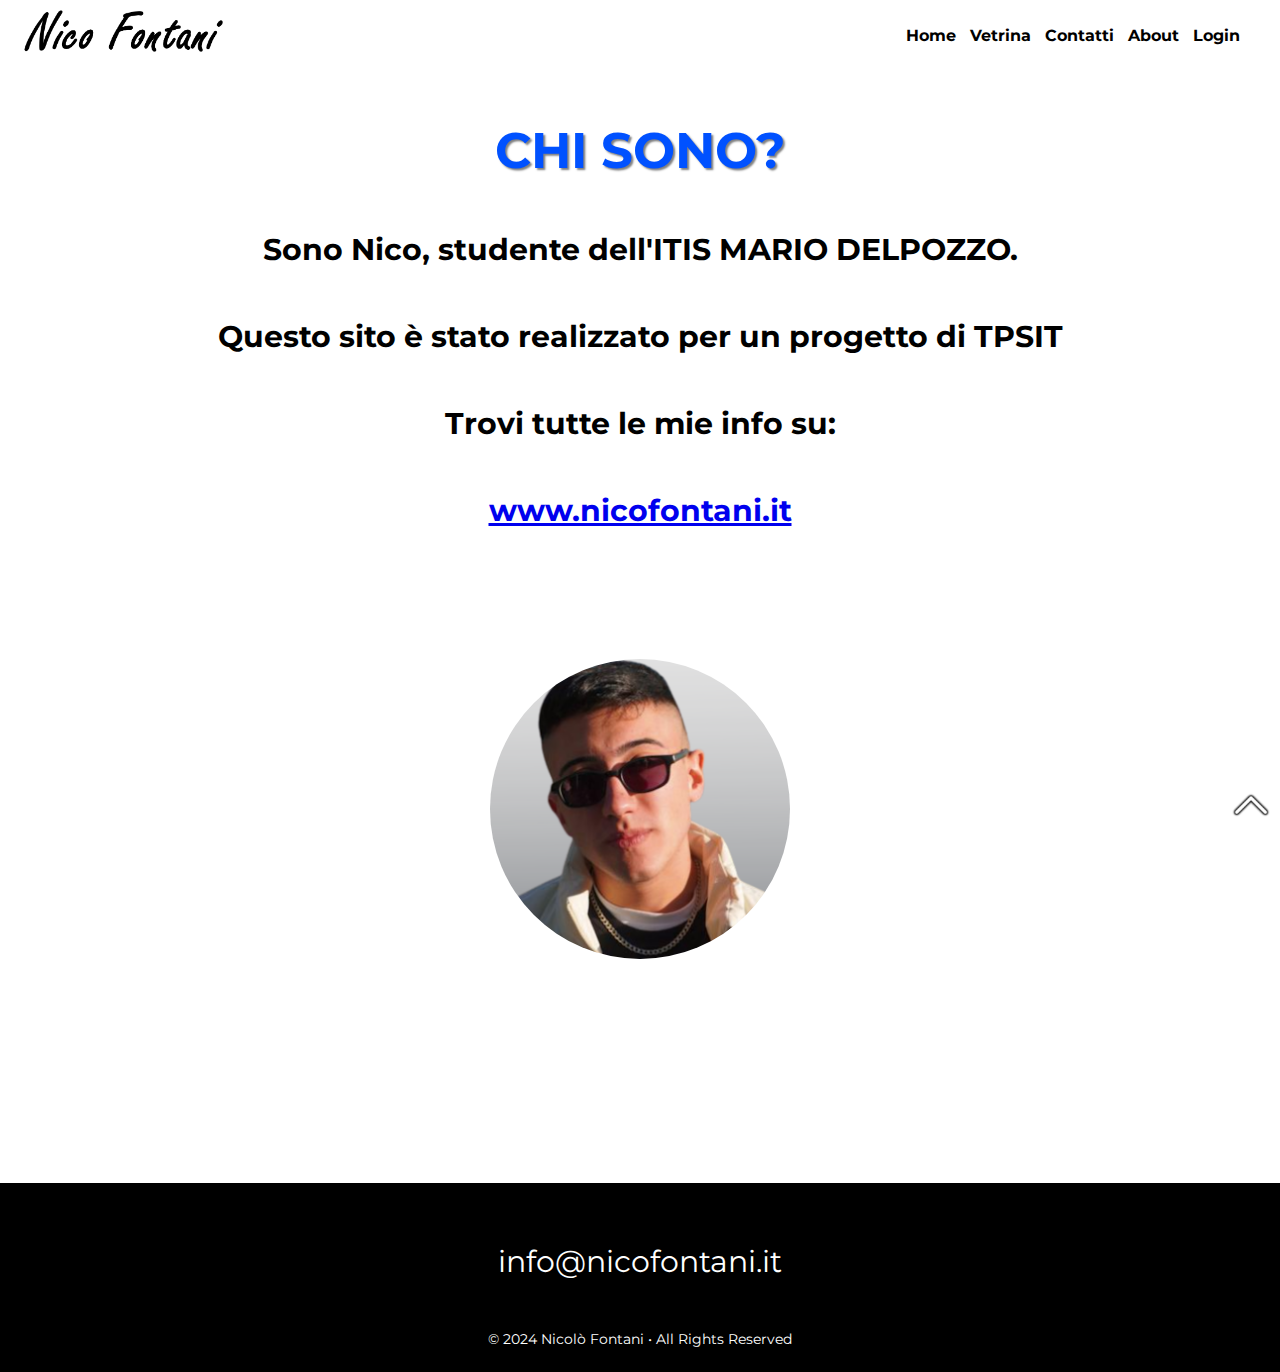
<file: About.html>
<!DOCTYPE html>
<html lang="it">
<head>
  <link rel="apple-touch-icon" sizes="57x57" href="images/favicon//apple-icon-57x57.png">
<link rel="apple-touch-icon" sizes="60x60" href="images/favicon/apple-icon-60x60.png">
<link rel="apple-touch-icon" sizes="72x72" href="images/favicon/apple-icon-72x72.png">
<link rel="apple-touch-icon" sizes="76x76" href="images/favicon/apple-icon-76x76.png">
<link rel="apple-touch-icon" sizes="114x114" href="images/favicon/apple-icon-114x114.png">
<link rel="apple-touch-icon" sizes="120x120" href="images/favicon/apple-icon-120x120.png">
<link rel="apple-touch-icon" sizes="144x144" href="images/favicon/apple-icon-144x144.png">
<link rel="apple-touch-icon" sizes="152x152" href="images/favicon/apple-icon-152x152.png">
<link rel="apple-touch-icon" sizes="180x180" href="images/favicon/apple-icon-180x180.png">
<link rel="icon" type="image/png" sizes="192x192"  href="images/favicon/android-icon-192x192.png">
<link rel="icon" type="image/png" sizes="32x32" href="images/favicon/favicon-32x32.png">
<link rel="icon" type="image/png" sizes="96x96" href="images/favicon/favicon-96x96.png">
<link rel="icon" type="image/png" sizes="16x16" href="images/favicon/favicon-16x16.png">
<link rel="manifest" href="images/favicon/manifest.json">
<meta name="msapplication-TileColor" content="#ffffff">
<meta name="msapplication-TileImage" content="images/favicon/ms-icon-144x144.png">
  <meta charset="UTF-8">
  <meta name="viewport" content="width=device-width, initial-scale=1.0, maximum-scale=1.0, user-scalable=no">
  <meta name="keywords" content="ASSEMBLAGGIO PC, hardware, componenti, computer, montaggio">
  <title>Chi Sono?</title>
  <link rel="stylesheet" href="css/styles.css">
  <link rel="stylesheet" href="https://fonts.googleapis.com/css2?family=Montserrat:wght@400;700&display=swap">
</head>
<body>
  <header>
    <div class="logo">
      <a href="Home.html">
        <img src="images/logosito1.png" alt="Logo">
      </a></div>
    <nav class="menu">
      <ul>
        <li><a href="Home.html">Home</a></li>
        <li><a href="Vetrina.html">Vetrina</a></li>
        <li><a href="Contatti.html">Contatti</a></li>
        <li><a href="About.html">About</a></li>
        <li><a href="Login.html">Login</a></li>
      </ul>
    </nav>
  </header>
<div class="tornasu">
    <a href="#top">
        <img src="images/freccia.png" alt="Torna all'inizio" width="40" height="40">
    </a>
</div>

  <main>
    <div class="container">
      <h1 class="title">CHI SONO?</h1>
      <p class="chisono">Sono Nico, studente dell'ITIS MARIO DELPOZZO.</p>
      <p class="chisono">Questo sito è stato realizzato per un progetto di TPSIT</p>
      <p class="chisono">Trovi tutte le mie info su:</p>
      <a href="https://www.nicofontani.it">
      <p class="chisono">www.nicofontani.it</p></a>
      <div class="image-container">
        <img src="images/nico.png" alt="Nico" class="profile-image">
      </div>
    </div>
  </main>

  <footer>
    <div class="footer-content">
      <p class="footer-email">info@nicofontani.it</p>
      <p class="footer-copyright">© 2024 Nicolò Fontani •​ All Rights Reserved</p>
    </div>
  </footer>
</body>
</html>
</file>
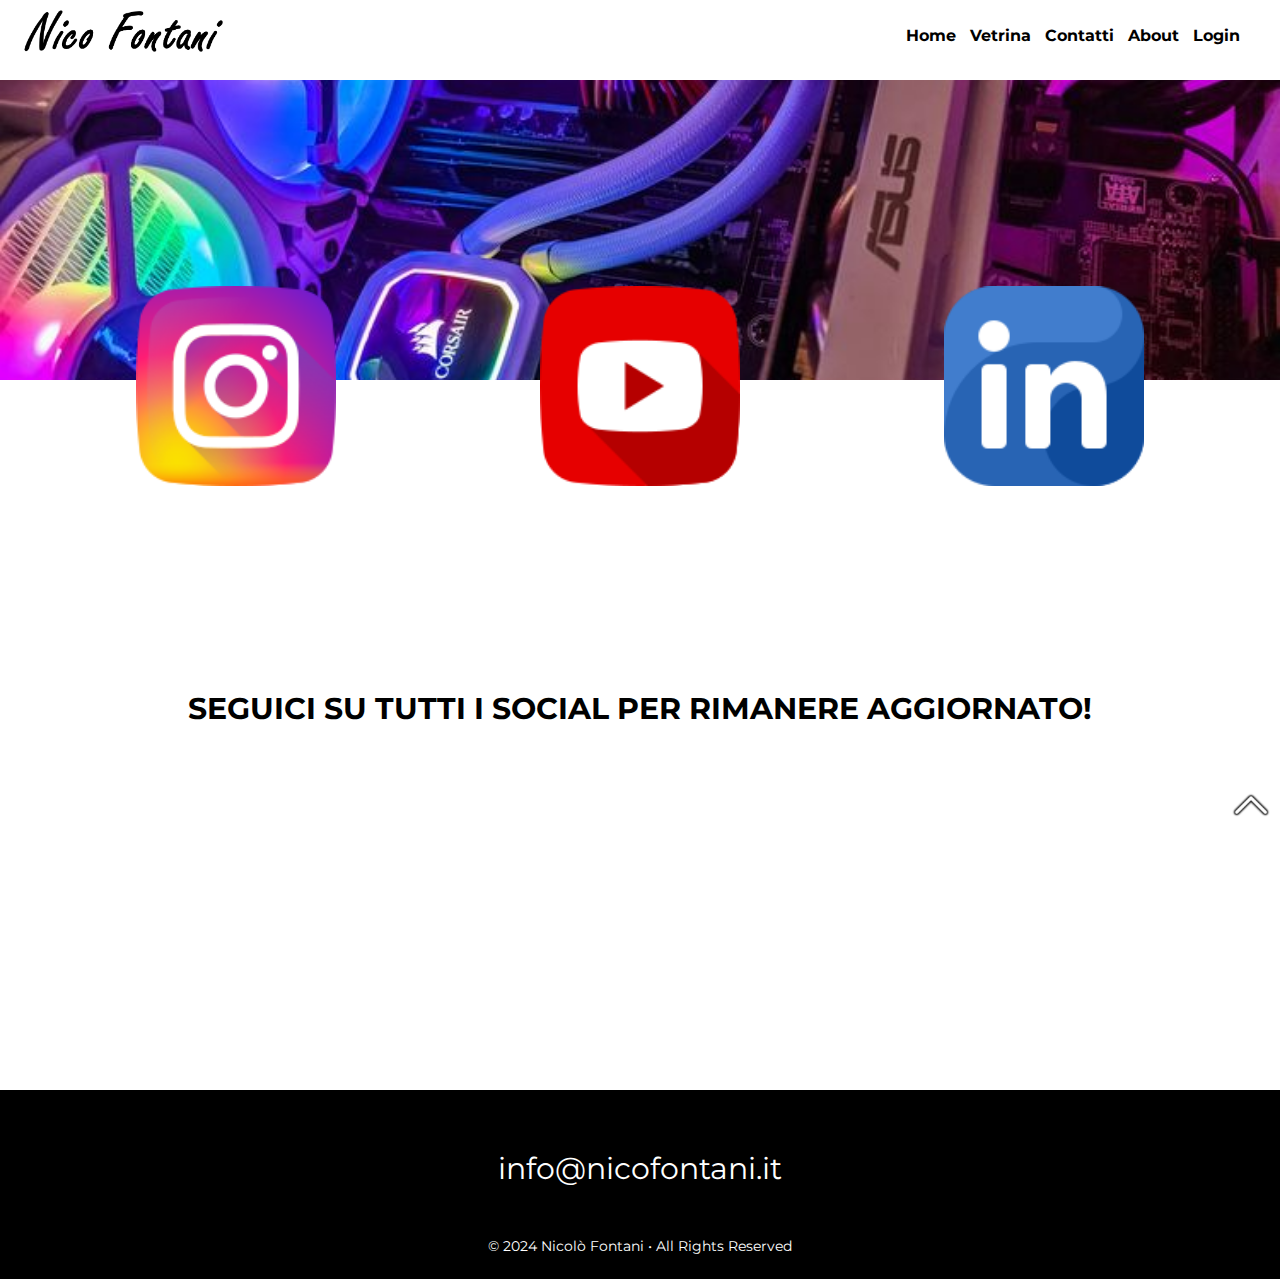
<file: Contatti.html>
<!DOCTYPE html>
<html lang="it">
<head>
  <link rel="apple-touch-icon" sizes="57x57" href="images/favicon//apple-icon-57x57.png">
<link rel="apple-touch-icon" sizes="60x60" href="images/favicon/apple-icon-60x60.png">
<link rel="apple-touch-icon" sizes="72x72" href="images/favicon/apple-icon-72x72.png">
<link rel="apple-touch-icon" sizes="76x76" href="images/favicon/apple-icon-76x76.png">
<link rel="apple-touch-icon" sizes="114x114" href="images/favicon/apple-icon-114x114.png">
<link rel="apple-touch-icon" sizes="120x120" href="images/favicon/apple-icon-120x120.png">
<link rel="apple-touch-icon" sizes="144x144" href="images/favicon/apple-icon-144x144.png">
<link rel="apple-touch-icon" sizes="152x152" href="images/favicon/apple-icon-152x152.png">
<link rel="apple-touch-icon" sizes="180x180" href="images/favicon/apple-icon-180x180.png">
<link rel="icon" type="image/png" sizes="192x192"  href="images/favicon/android-icon-192x192.png">
<link rel="icon" type="image/png" sizes="32x32" href="images/favicon/favicon-32x32.png">
<link rel="icon" type="image/png" sizes="96x96" href="images/favicon/favicon-96x96.png">
<link rel="icon" type="image/png" sizes="16x16" href="images/favicon/favicon-16x16.png">
<link rel="manifest" href="images/favicon/manifest.json">
<meta name="msapplication-TileColor" content="#ffffff">
<meta name="msapplication-TileImage" content="images/favicon/ms-icon-144x144.png">
  <meta charset="UTF-8">
  <meta name="viewport" content="width=device-width, initial-scale=1.0">
  <meta name="keywords" content="ASSEMBLAGGIO PC, hardware, componenti, computer, montaggio">
  <title>Contatti</title>
  <link rel="stylesheet" href="css/styles.css">
  <link rel="stylesheet" href="https://fonts.googleapis.com/css2?family=Montserrat:wght@400;700&display=swap">
</head>
<body>
  <header>
    <div class="logo">
      <a href="Home.html">
        <img src="images/logosito1.png" alt="Logo">
      </a></div>
    <nav class="menu">
      <ul>
        <li><a href="Home.html">Home</a></li>
        <li><a href="Vetrina.html">Vetrina</a></li>
        <li><a href="Contatti.html">Contatti</a></li>
        <li><a href="About.html">About</a></li>
        <li><a href="Login.html">Login</a></li>
      </ul>
    </nav>
  </header>

  <style>
    .background-image {
      background-image: url('images/sfondo.jpg');
      background-size: cover;
      background-position: center;
      width: 100%;
      height: 300px;
      position: absolute;
      top: 80px;
      left: 0;
      z-index: -1;
    }
  </style>
  <div class="tornasu">
    <a href="#top">
        <img src="images/freccia.png" alt="Torna all'inizio" width="40" height="40">
    </a>
</div>

  <main>
    <div class="background-image"></div>
          <div class="container">
            <br><br>
            <br><br>
            <br><br>
            <br><br>
            <br><br>
            <br><br>
            <br><br>
            <div class="social-icons">
              <a href="https://www.instagram.com/nico.fontani/" target="_blank"><img src="images/instagram.png" alt="Instagram" width="200"></a>
              <a href="https://www.youtube.com/channel/UCwUu7K7na-IJ8FUM9WyFQkg" target="_blank"><img src="images/youtube.png" alt="YouTube" width="200"></a>
              <a href="https://it.linkedin.com/in/nicolo-fontani" target="_blank"><img src="images/linkedin.png" alt="Linkedin" width="200"></a>
            </div>
          </div>
          <p class="infosocial">SEGUICI SU TUTTI I SOCIAL PER RIMANERE AGGIORNATO!</p>
        </main>
      </body>
      </html>
      
    </div>
  </main>
  <footer>
    <div class="footer-content">
      <p class="footer-email">info@nicofontani.it</p>
      <p class="footer-copyright">© 2024 Nicolò Fontani •​ All Rights Reserved</p>
    </div>
  </footer>
</body>
</html>
</file>
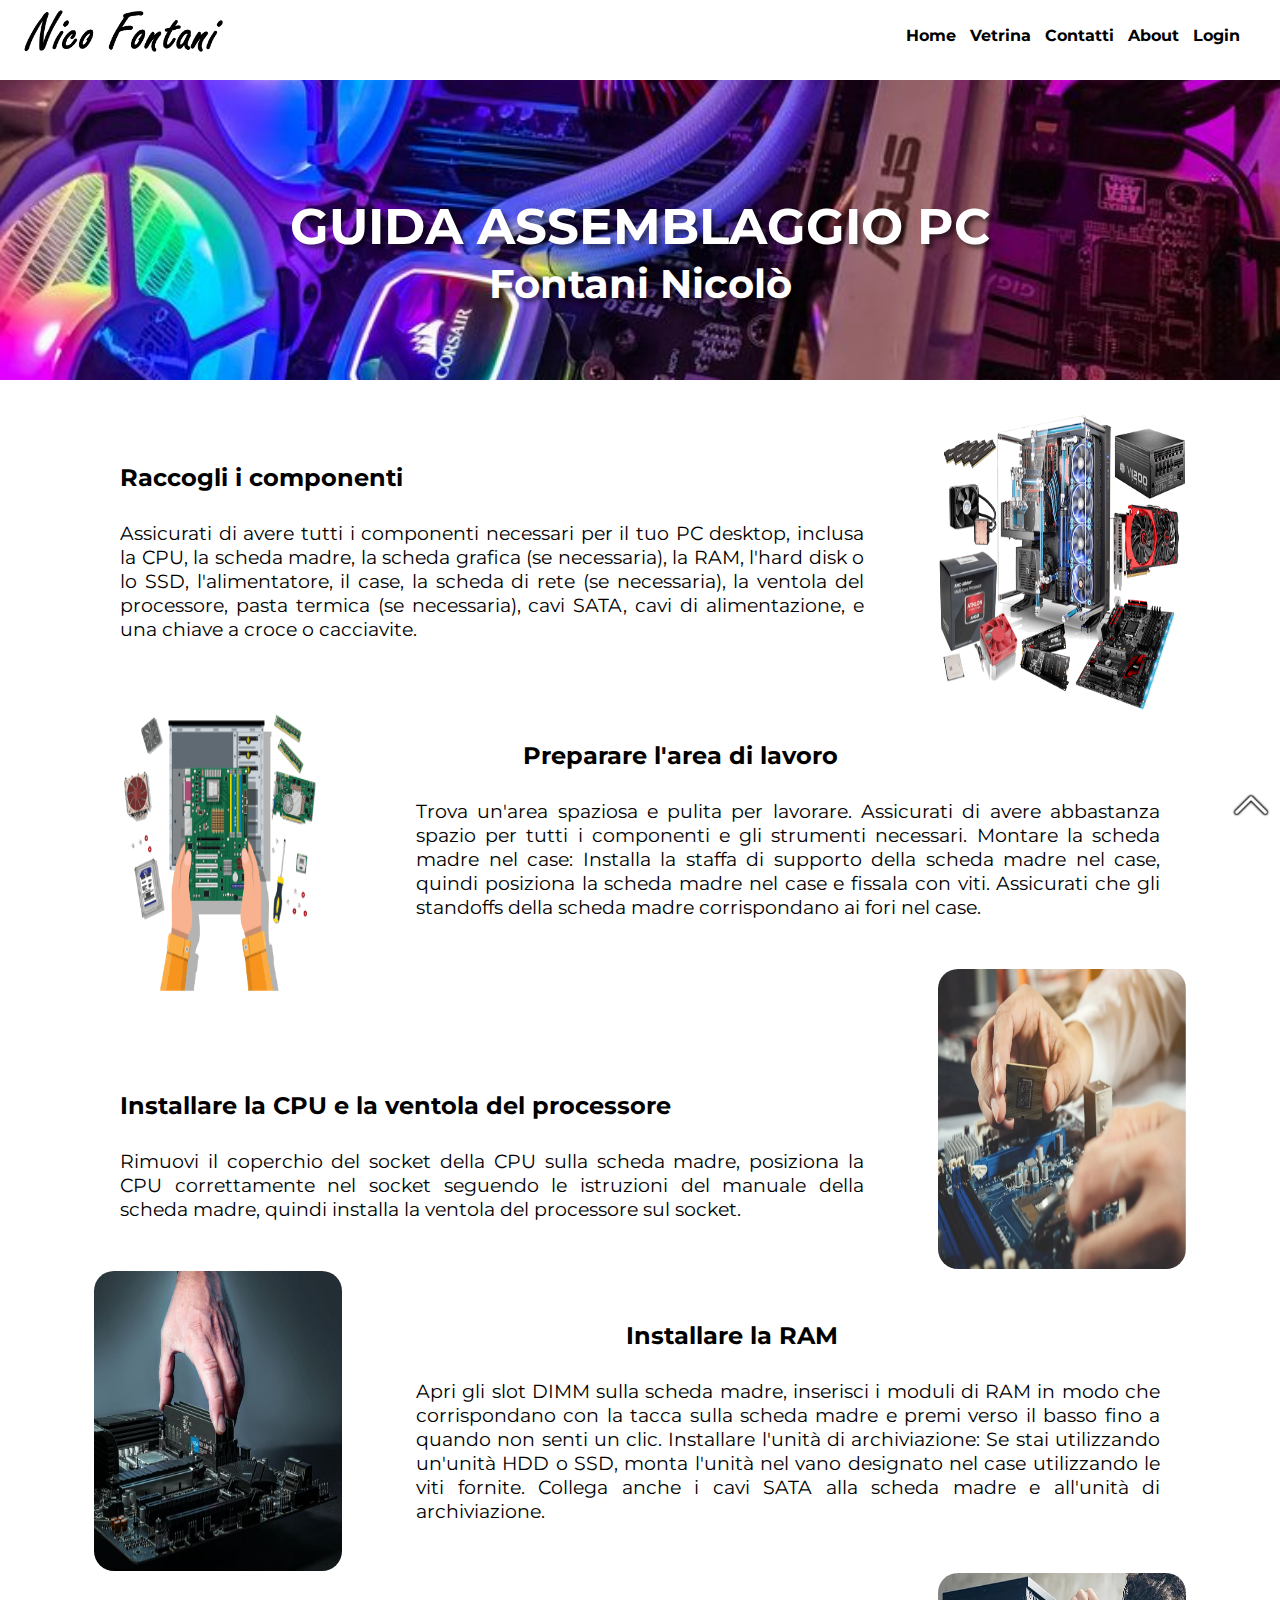
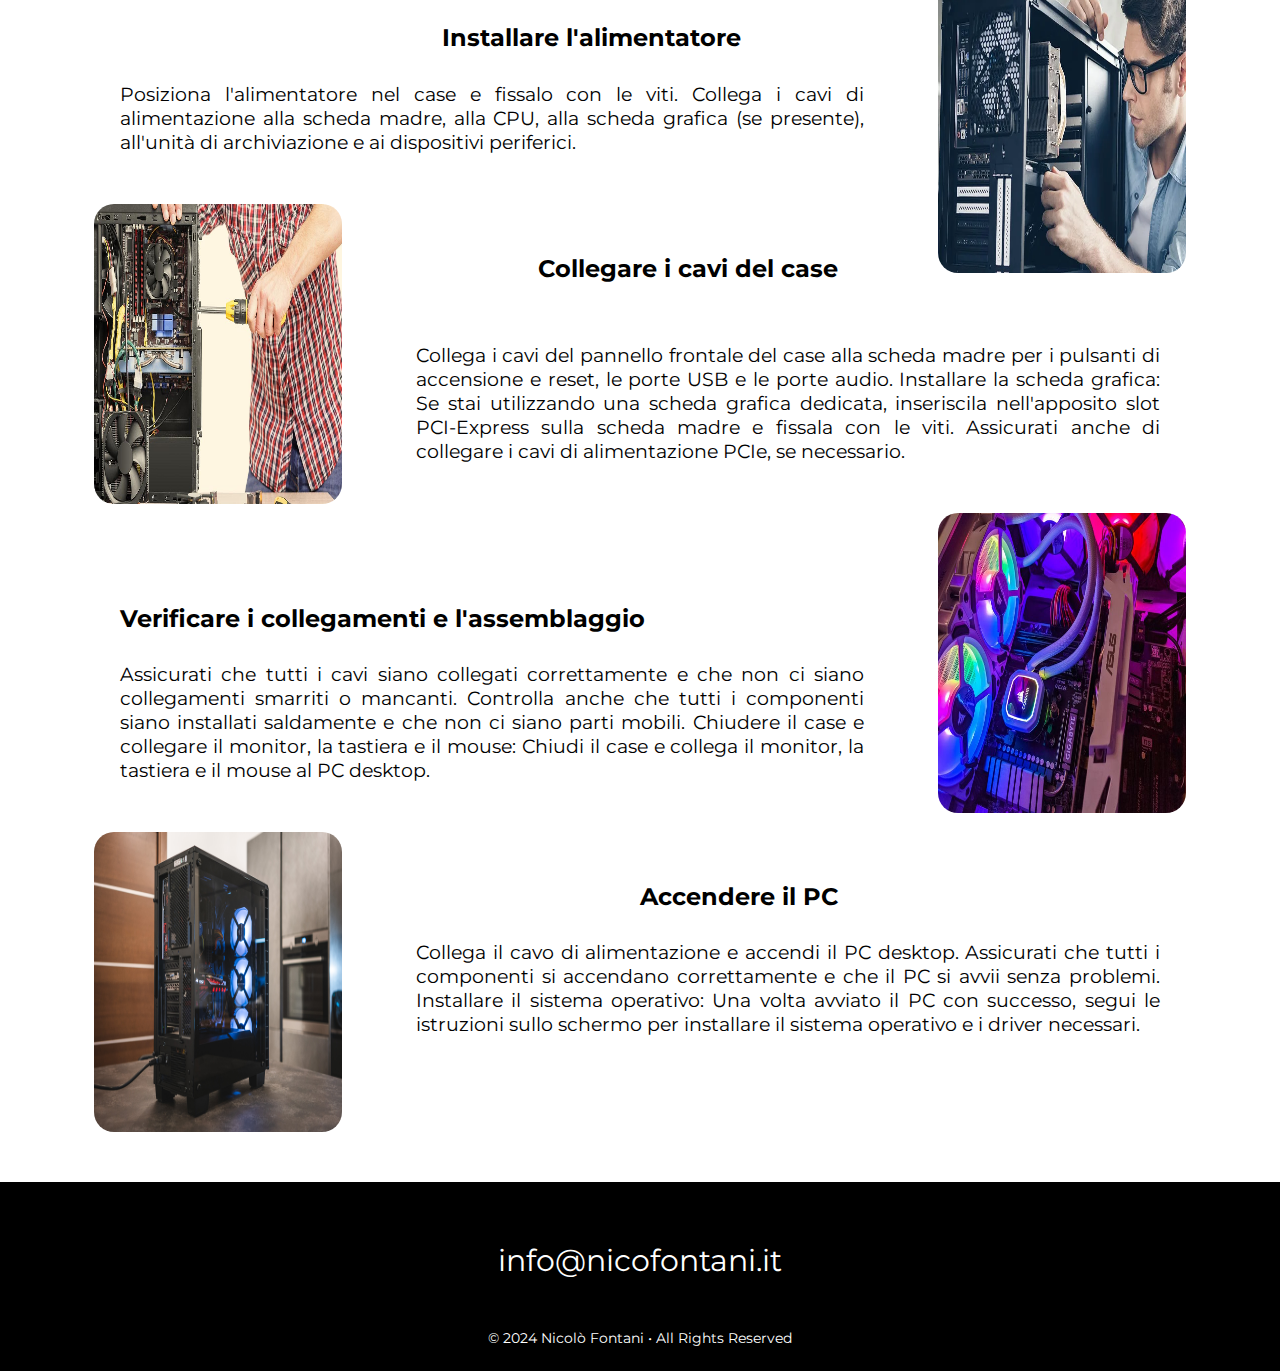
<file: Home.html>
<!DOCTYPE html>
<html lang="it">
<head>
<link rel="apple-touch-icon" sizes="57x57" href="images/favicon//apple-icon-57x57.png">
<link rel="apple-touch-icon" sizes="60x60" href="images/favicon/apple-icon-60x60.png">
<link rel="apple-touch-icon" sizes="72x72" href="images/favicon/apple-icon-72x72.png">
<link rel="apple-touch-icon" sizes="76x76" href="images/favicon/apple-icon-76x76.png">
<link rel="apple-touch-icon" sizes="114x114" href="images/favicon/apple-icon-114x114.png">
<link rel="apple-touch-icon" sizes="120x120" href="images/favicon/apple-icon-120x120.png">
<link rel="apple-touch-icon" sizes="144x144" href="images/favicon/apple-icon-144x144.png">
<link rel="apple-touch-icon" sizes="152x152" href="images/favicon/apple-icon-152x152.png">
<link rel="apple-touch-icon" sizes="180x180" href="images/favicon/apple-icon-180x180.png">
<link rel="icon" type="image/png" sizes="192x192"  href="images/favicon/android-icon-192x192.png">
<link rel="icon" type="image/png" sizes="32x32" href="images/favicon/favicon-32x32.png">
<link rel="icon" type="image/png" sizes="96x96" href="images/favicon/favicon-96x96.png">
<link rel="icon" type="image/png" sizes="16x16" href="images/favicon/favicon-16x16.png">
<link rel="manifest" href="images/favicon/manifest.json">
<meta name="msapplication-TileColor" content="#ffffff">
<meta name="msapplication-TileImage" content="images/favicon/ms-icon-144x144.png">
  <meta charset="UTF-8">
  <meta name="viewport" content="width=device-width, initial-scale=1.0, maximum-scale=1.0, user-scalable=no">
  <meta name="keywords" content="ASSEMBLAGGIO PC, hardware, componenti, computer, montaggio">
  <title>Guida per Assemblaggio PC</title>
  <link rel="stylesheet" href="css/styles.css">
  <link rel="stylesheet" href="https://fonts.googleapis.com/css2?family=Montserrat:wght@400;700&display=swap">
  <script type="text/javascript">
var _iub = _iub || [];
_iub.csConfiguration = {"askConsentAtCookiePolicyUpdate":true,"floatingPreferencesButtonDisplay":"bottom-right","perPurposeConsent":true,"siteId":3610452,"whitelabel":false,"cookiePolicyId":73318530,"lang":"it", "banner":{ "acceptButtonDisplay":true,"closeButtonRejects":true,"customizeButtonDisplay":true,"explicitWithdrawal":true,"listPurposes":true,"position":"float-top-center","showTitle":false }};
</script>
<script type="text/javascript" src="https://cs.iubenda.com/autoblocking/3610452.js"></script>
<script type="text/javascript" src="//cdn.iubenda.com/cs/iubenda_cs.js" charset="UTF-8" async></script>

</head>
<body>
  <header>
    <div class="logo">
      <a href="Home.html">
      <img src="images/logosito1.png" alt="Logo">
    </a></div>
    <nav class="menu">
      <ul>
        <li><a href="Home.html">Home</a></li>
        <li><a href="Vetrina.html">Vetrina</a></li>
        <li><a href="Contatti.html">Contatti</a></li>
        <li><a href="About.html">About</a></li>
        <li><a href="Login.html">Login</a></li>
      </ul>
    </nav>
  </header>
  <style>
    .background-image {
      background-image: url('images/sfondo.jpg');
      background-size: cover;
      background-position: center;
      width: 100%;
      height: 300px;
      position: absolute;
      margin-bottom: 300px;
      top: 80px;
      left: 0;
      z-index: -1;
    }
  </style>
<div class="tornasu">
    <a href="#top">
        <img src="images/freccia.png" alt="Torna all'inizio" width="40" height="40">
    </a>
</div>

  <main>
    <div class="background-image"></div>
    <div class="container">
      <br><br>
      <br><br>
      <h3>GUIDA ASSEMBLAGGIO PC</h3>
      <h5>Fontani Nicolò</h5>
      <br><br>
 
        <img class="step-image1" src="images/Componenti.png" alt="COMPONENTI" width="900" height="300">

        <h2 class="step-title1">Raccogli i componenti</h2>

        <p class="step-description1">Assicurati di avere tutti i componenti necessari per il tuo PC desktop, inclusa la CPU, la scheda madre, la scheda grafica (se necessaria), la RAM, l'hard disk o lo SSD, l'alimentatore, il case, la scheda di rete (se necessaria), la ventola del processore, pasta termica (se necessaria), cavi SATA, cavi di alimentazione, e una chiave a croce o cacciavite.</p>


        <img class="step-image2" src="images/Lavoro.png" alt="LAVORO" width="300" height="300">

        <h2 class="step-title2">Preparare l'area di lavoro </h2>

        <p class="step-description2">Trova un'area spaziosa e pulita per lavorare. Assicurati di avere abbastanza spazio per tutti i componenti e gli strumenti necessari. Montare la scheda madre nel case: Installa la staffa di supporto della scheda madre nel case, quindi posiziona la scheda madre nel case e fissala con viti. Assicurati che gli standoffs della scheda madre corrispondano ai fori nel case.</p>


        <img class="step-image1" src="images/CPU.png" alt="CPU" width="300" height="300">

        <h2 class="step-title1">Installare la CPU e la ventola del processore</h2>

        <p class="step-description1">Rimuovi il coperchio del socket della CPU sulla scheda madre, posiziona la CPU correttamente nel socket seguendo le istruzioni del manuale della scheda madre, quindi installa la ventola del processore sul socket.
        </p>

        

        <img class="step-image2" src="images/RAM.png" alt="RAM" width="300" height="300">

        <h2 class="step-title2">Installare la RAM</h2>

        <p class="step-description2">Apri gli slot DIMM sulla scheda madre, inserisci i moduli di RAM in modo che corrispondano con la tacca sulla scheda madre e premi verso il basso fino a quando non senti un clic. Installare l'unità di archiviazione: Se stai utilizzando un'unità HDD o SSD, monta l'unità nel vano designato nel case utilizzando le viti fornite. Collega anche i cavi SATA alla scheda madre e all'unità di archiviazione.</p>

        

        <img class="step-image1" src="images/PSU.png" alt="PSU" width="300" height="300">

        <h2 class="step-title1">Installare l'alimentatore</h2>

        <p class="step-description1">Posiziona l'alimentatore nel case e fissalo con le viti. Collega i cavi di alimentazione alla scheda madre, alla CPU, alla scheda grafica (se presente), all'unità di archiviazione e ai dispositivi periferici.</p>

       

        <img class="step-image2" src="images/assemblare-pc.jpg" alt="CAVI" width="300" height="300">

        <h2 class="step-title2">Collegare i cavi del case
        </h2>


          <p class="step-description2">Collega i cavi del pannello frontale del case alla scheda madre per i pulsanti di accensione e reset, le porte USB e le porte audio.
            Installare la scheda grafica: Se stai utilizzando una scheda grafica dedicata, inseriscila nell'apposito slot PCI-Express sulla scheda madre e fissala con le viti. Assicurati anche di collegare i cavi di alimentazione PCIe, se necessario.
          </p>

        

        <img class="step-image1" src="images/Assemblaggio-PC.jpg" alt="ASSEMBLAGGIO" width="300" height="300">

        <h2 class="step-title1">Verificare i collegamenti e l'assemblaggio</h2>

          <p class="step-description1">Assicurati che tutti i cavi siano collegati correttamente e che non ci siano collegamenti smarriti o mancanti. Controlla anche che tutti i componenti siano installati saldamente e che non ci siano parti mobili.
            Chiudere il case e collegare il monitor, la tastiera e il mouse: Chiudi il case e collega il monitor, la tastiera e il mouse al PC desktop.
          </p>

        

        <img class="step-image2" src="images/DSC07399.jpg" alt="FINE" width="400" height="300">
        
        <h2 class="step-title2">Accendere il PC </h2>

          <p class="step-description2">Collega il cavo di alimentazione e accendi il PC desktop. Assicurati che tutti i componenti si accendano correttamente e che il PC si avvii senza problemi.
            Installare il sistema operativo: Una volta avviato il PC con successo, segui le istruzioni sullo schermo per installare il sistema operativo e i driver necessari.
          </p>

        

  </main>
  <footer>
    <div class="footer-content"> 
      
      <p class="footer-email">info@nicofontani.it</p>
      <p class="footer-copyright">© 2024 Nicolò Fontani •​ All Rights Reserved</p>

    </div>
  </footer>
</body>
</html>
</file>
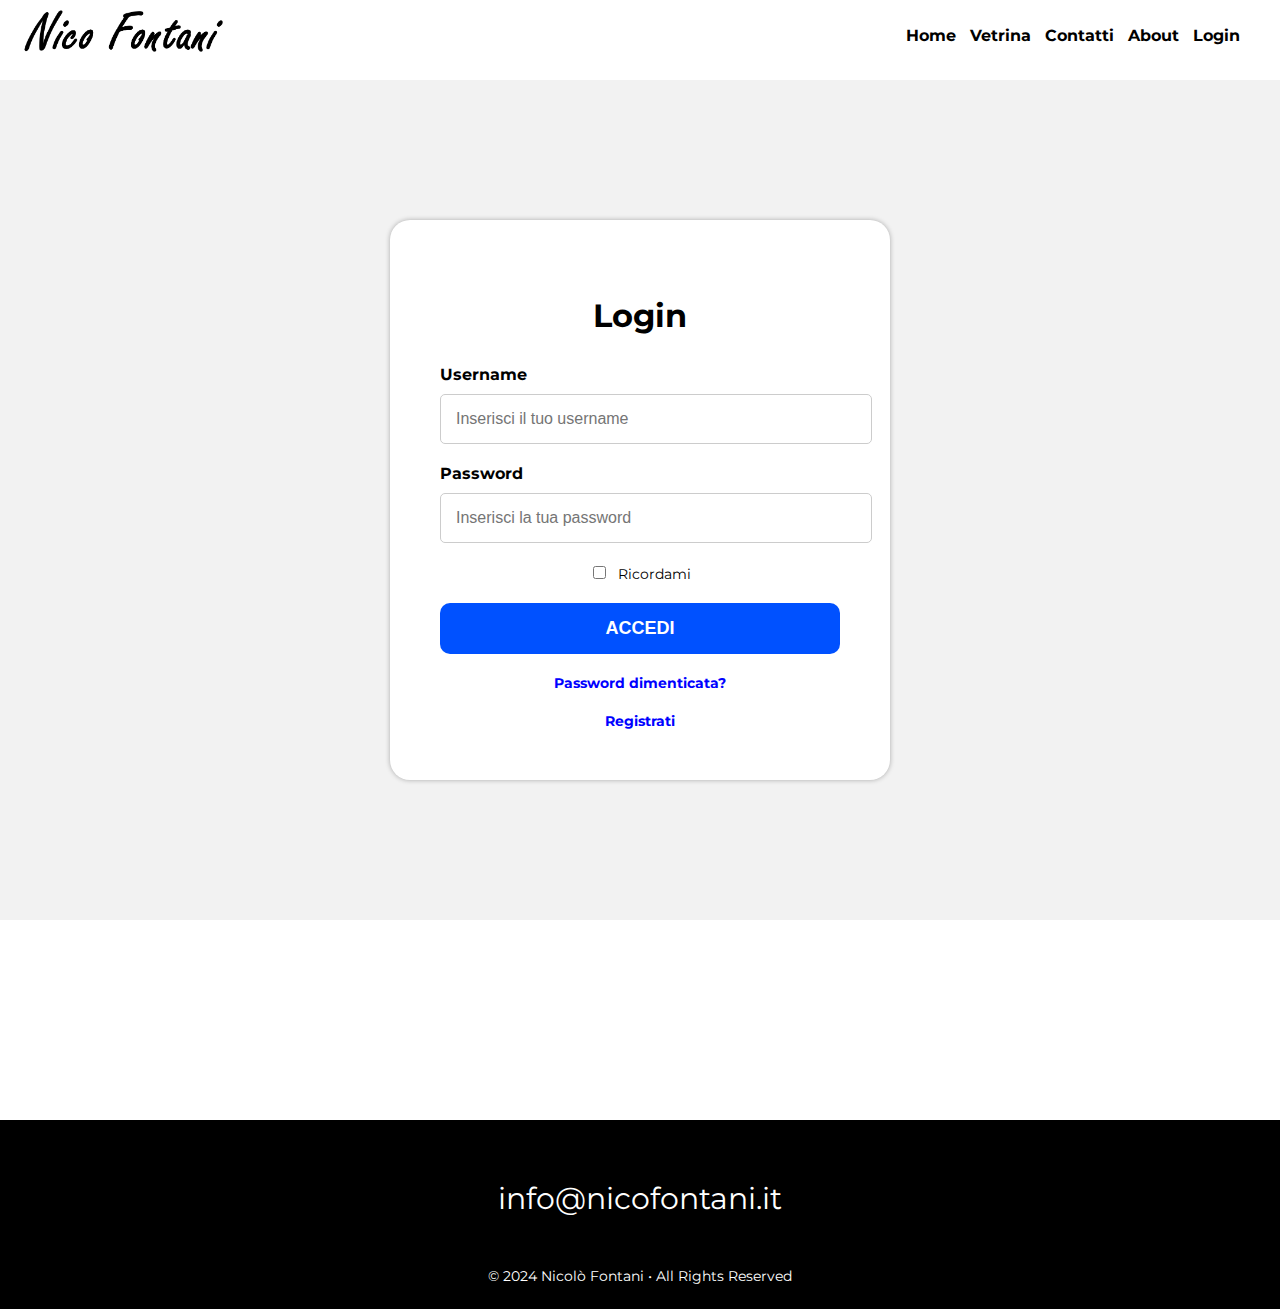
<file: Login.html>
<!DOCTYPE html>
<html lang="it">
<head>
  <link rel="apple-touch-icon" sizes="57x57" href="images/favicon//apple-icon-57x57.png">
<link rel="apple-touch-icon" sizes="60x60" href="images/favicon/apple-icon-60x60.png">
<link rel="apple-touch-icon" sizes="72x72" href="images/favicon/apple-icon-72x72.png">
<link rel="apple-touch-icon" sizes="76x76" href="images/favicon/apple-icon-76x76.png">
<link rel="apple-touch-icon" sizes="114x114" href="images/favicon/apple-icon-114x114.png">
<link rel="apple-touch-icon" sizes="120x120" href="images/favicon/apple-icon-120x120.png">
<link rel="apple-touch-icon" sizes="144x144" href="images/favicon/apple-icon-144x144.png">
<link rel="apple-touch-icon" sizes="152x152" href="images/favicon/apple-icon-152x152.png">
<link rel="apple-touch-icon" sizes="180x180" href="images/favicon/apple-icon-180x180.png">
<link rel="icon" type="image/png" sizes="192x192"  href="images/favicon/android-icon-192x192.png">
<link rel="icon" type="image/png" sizes="32x32" href="images/favicon/favicon-32x32.png">
<link rel="icon" type="image/png" sizes="96x96" href="images/favicon/favicon-96x96.png">
<link rel="icon" type="image/png" sizes="16x16" href="images/favicon/favicon-16x16.png">
<link rel="manifest" href="images/favicon/manifest.json">
<meta name="msapplication-TileColor" content="#ffffff">
<meta name="msapplication-TileImage" content="images/favicon/ms-icon-144x144.png">
  <meta charset="UTF-8">
  <meta name="viewport" content="width=device-width, initial-scale=1.0, maximum-scale=1.0, user-scalable=no">
  <meta name="keywords" content="ASSEMBLAGGIO PC, hardware, componenti, computer, montaggio">
  <title>Login</title>
  <link rel="stylesheet" href="css/styles.css">
  <link rel="stylesheet" href="https://fonts.googleapis.com/css2?family=Montserrat:wght@400;700&display=swap">
</head>
<body>
  <header>
    <div class="logo">
      <a href="Home.html">
        <img src="images/logosito1.png" alt="Logo">
      </a></div>
    <nav class="menu">
      <ul>
        <li><a href="Home.html">Home</a></li>
        <li><a href="Vetrina.html">Vetrina</a></li>
        <li><a href="Contatti.html">Contatti</a></li>
        <li><a href="About.html">About</a></li>
        <li><a href="Login.html">Login</a></li>
      </ul>
    </nav>
  </header>

<div class="tornasu">
    <a href="#top">
        <img src="images/freccia.png" alt="Torna all'inizio" width="40" height="40">
    </a>
</div>

  <div class="login-container">
    <div class="login-box">
      <h2 class="login-title">Login</h2>
      <div class="input-box">
        <label for="username" class="input-label">Username</label>
        <input type="text" id="username" class="input-field" placeholder="Inserisci il tuo username">
      </div>
      <div class="input-box">
        <label for="password" class="input-label">Password</label>
        <input type="password" id="password" class="input-field" placeholder="Inserisci la tua password">
      </div>
      <div class="remember-me">
        <input type="checkbox" id="remember" class="checkbox">
        <label for="remember" class="checkbox-label">Ricordami</label>
      </div>
      <button class="login-button" href="Home.html" id= "login-button">ACCEDI</button>
      <div class="forgot-password">
        <a href="Password Dimenticata.html" class="forgot-password-link">Password dimenticata?</a>
      </div>
      <div class="register-link">
        <a href="Registrati.html" class="register-link-text">Registrati</a>
      </div>
    </div>
  </div>

 <footer>
    <div class="footer-content">
      <p class="footer-email">info@nicofontani.it</p>
      <p class="footer-copyright">© 2024 Nicolò Fontani •​ All Rights Reserved</p>
    </div>
  </footer>

</body>
</html>

<script>
  const username = document.getElementById("username");
  const password = document.getElementById("password");
  const loginButton = document.getElementById("login-button");

  //let dichiara variabili
  // let utentegiusto = "Edwin";
// let password = "1234";
  
  loginButton.addEventListener("click", function() {
      // Verificare se entrambi i campi sono stati compilati
      if (username.value && password.value) {
          // Alert di benvenuto con il valore dell'username
          alert("Benvenut* " + username.value);
          // Reindirizza alla pagina Home.html
          window.location.href = "Home.html";
      } else {
          // Alert se uno dei campi non è stato compilato
          alert("Per favore, inserisci username e password.");
      }
  });
</script>
</file>
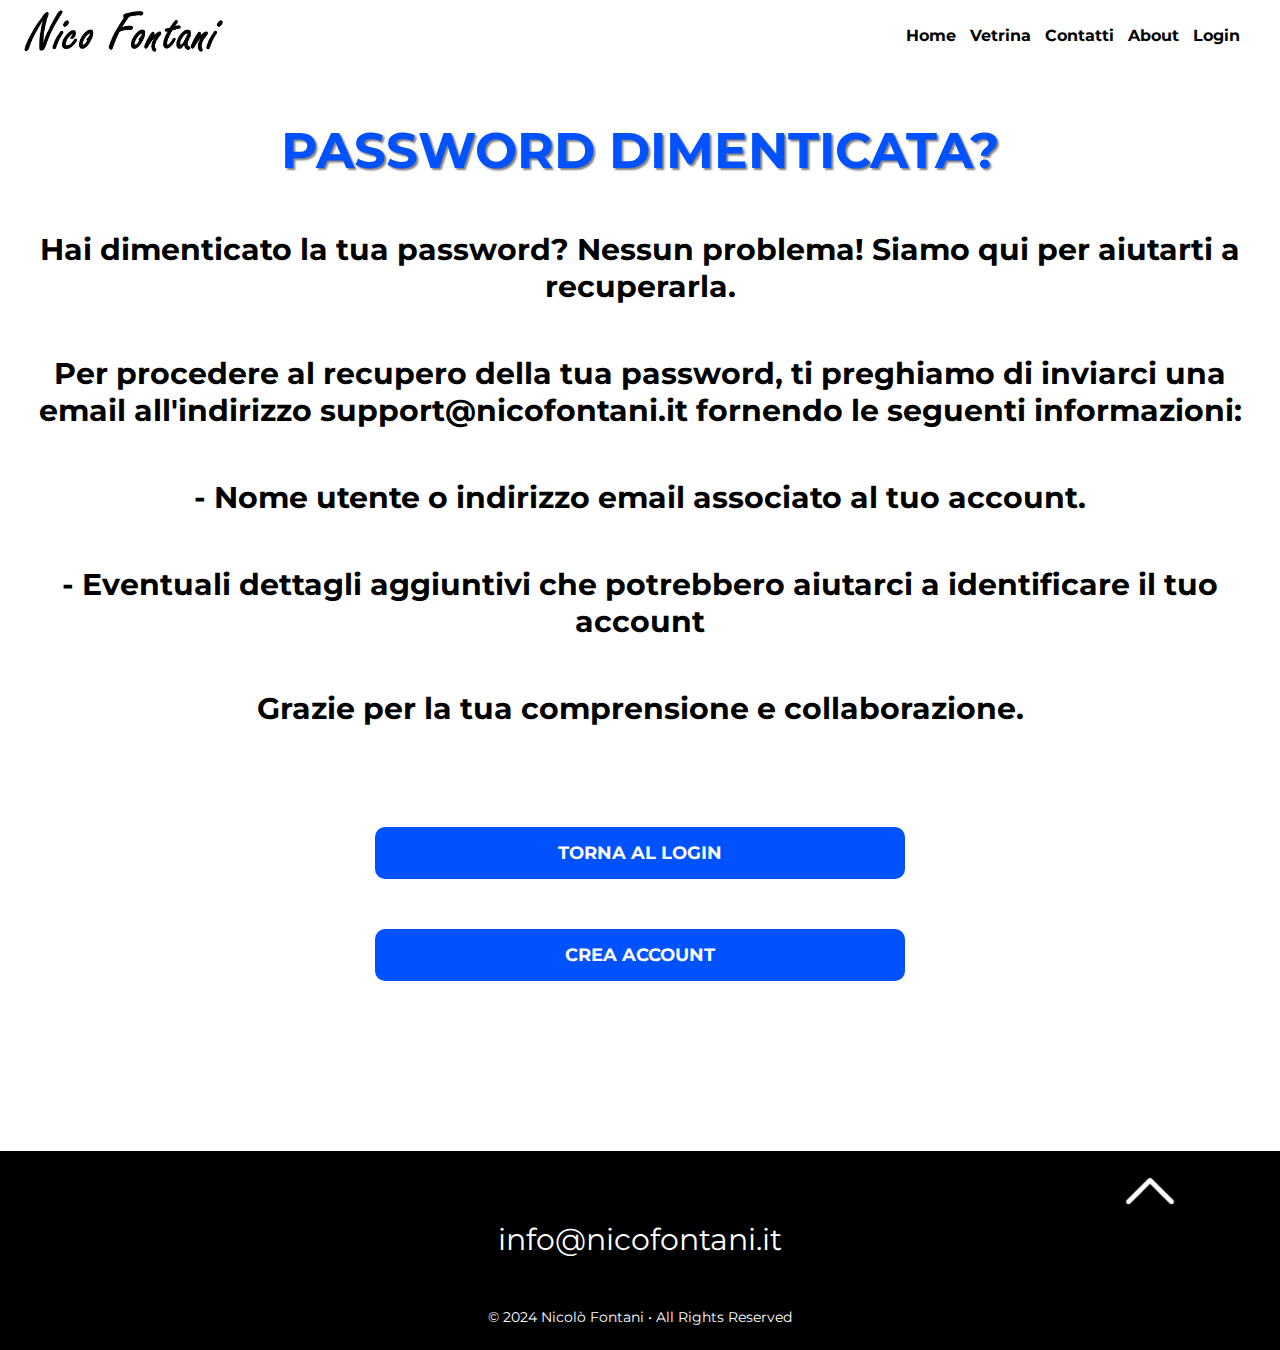
<file: Password Dimenticata.html>
<!DOCTYPE html>
<html lang="it">
<head>
  <link rel="apple-touch-icon" sizes="57x57" href="images/favicon//apple-icon-57x57.png">
<link rel="apple-touch-icon" sizes="60x60" href="images/favicon/apple-icon-60x60.png">
<link rel="apple-touch-icon" sizes="72x72" href="images/favicon/apple-icon-72x72.png">
<link rel="apple-touch-icon" sizes="76x76" href="images/favicon/apple-icon-76x76.png">
<link rel="apple-touch-icon" sizes="114x114" href="images/favicon/apple-icon-114x114.png">
<link rel="apple-touch-icon" sizes="120x120" href="images/favicon/apple-icon-120x120.png">
<link rel="apple-touch-icon" sizes="144x144" href="images/favicon/apple-icon-144x144.png">
<link rel="apple-touch-icon" sizes="152x152" href="images/favicon/apple-icon-152x152.png">
<link rel="apple-touch-icon" sizes="180x180" href="images/favicon/apple-icon-180x180.png">
<link rel="icon" type="image/png" sizes="192x192"  href="images/favicon/android-icon-192x192.png">
<link rel="icon" type="image/png" sizes="32x32" href="images/favicon/favicon-32x32.png">
<link rel="icon" type="image/png" sizes="96x96" href="images/favicon/favicon-96x96.png">
<link rel="icon" type="image/png" sizes="16x16" href="images/favicon/favicon-16x16.png">
<link rel="manifest" href="images/favicon/manifest.json">
<meta name="msapplication-TileColor" content="#ffffff">
<meta name="msapplication-TileImage" content="images/favicon/ms-icon-144x144.png">
  <meta charset="UTF-8">
  <meta name="viewport" content="width=device-width, initial-scale=1.0, maximum-scale=1.0, user-scalable=no">
  <meta name="keywords" content="ASSEMBLAGGIO PC, hardware, componenti, computer, montaggio">
  <title>Password Dimenticata?</title>
  <link rel="stylesheet" href="css/styles.css">
  <link rel="stylesheet" href="https://fonts.googleapis.com/css2?family=Montserrat:wght@400;700&display=swap">
</head>
<body>
  <header>
    <div class="logo">
      <a href="Home.html">
        <img src="images/logosito1.png" alt="Logo">
      </a></div>
    <nav class="menu">
      <ul>
        <li><a href="Home.html">Home</a></li>
        <li><a href="Vetrina.html">Vetrina</a></li>
        <li><a href="Contatti.html">Contatti</a></li>
        <li><a href="About.html">About</a></li>
        <li><a href="Login.html">Login</a></li>
      </ul>
    </nav>
  </header>

  <main>
    <div class="container">
      <h1 class="title">PASSWORD DIMENTICATA?</h1>
      <p class="chisono">Hai dimenticato la tua password? Nessun problema! Siamo qui per aiutarti a recuperarla. </p>
      <p class="chisono">
      Per procedere al recupero della tua password, ti preghiamo di inviarci una email all'indirizzo support@nicofontani.it fornendo le seguenti informazioni: </p>
      <p class="chisono">- Nome utente o indirizzo email associato al tuo account.
      </p>
      <p class="chisono">- Eventuali dettagli aggiuntivi che potrebbero aiutarci a identificare il tuo account</p>
      <p class="chisono">Grazie per la tua comprensione e collaborazione.</p>
       </div>
    <!-- Botone per tornare al login -->
    <a class="torna-button" href="Login.html">TORNA AL LOGIN</a>
    <!-- Botone per creare un account -->
    <a class="crea-button" href="Registrati.html">CREA ACCOUNT</a>
  </main>

  <footer>
    <div class="footer-content">
      <a href="#top">
        <img src="images/freccia.png" alt="Torna all'inizio" />
       </a>
      <p class="footer-email">info@nicofontani.it</p>
      <p class="footer-copyright">© 2024 Nicolò Fontani •​ All Rights Reserved</p>
    </div>
  </footer>
</body>
</html>
</file>
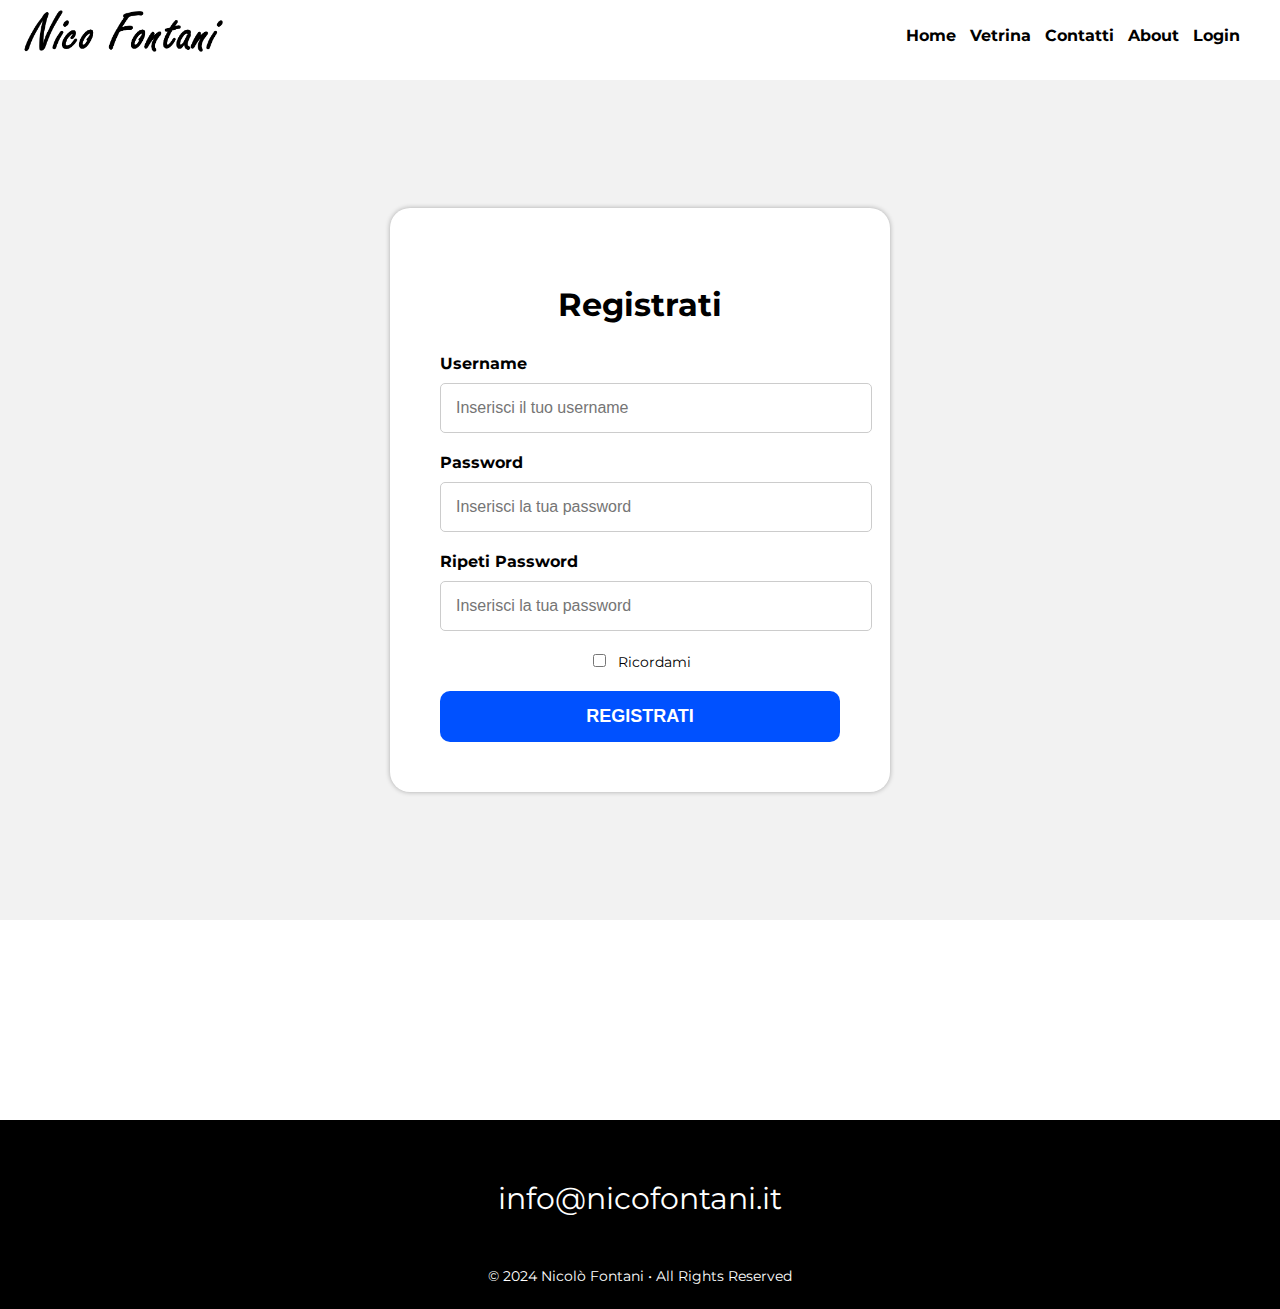
<file: Registrati.html>
<!DOCTYPE html>
<html lang="it">
<head>
  <link rel="apple-touch-icon" sizes="57x57" href="images/favicon//apple-icon-57x57.png">
<link rel="apple-touch-icon" sizes="60x60" href="images/favicon/apple-icon-60x60.png">
<link rel="apple-touch-icon" sizes="72x72" href="images/favicon/apple-icon-72x72.png">
<link rel="apple-touch-icon" sizes="76x76" href="images/favicon/apple-icon-76x76.png">
<link rel="apple-touch-icon" sizes="114x114" href="images/favicon/apple-icon-114x114.png">
<link rel="apple-touch-icon" sizes="120x120" href="images/favicon/apple-icon-120x120.png">
<link rel="apple-touch-icon" sizes="144x144" href="images/favicon/apple-icon-144x144.png">
<link rel="apple-touch-icon" sizes="152x152" href="images/favicon/apple-icon-152x152.png">
<link rel="apple-touch-icon" sizes="180x180" href="images/favicon/apple-icon-180x180.png">
<link rel="icon" type="image/png" sizes="192x192"  href="images/favicon/android-icon-192x192.png">
<link rel="icon" type="image/png" sizes="32x32" href="images/favicon/favicon-32x32.png">
<link rel="icon" type="image/png" sizes="96x96" href="images/favicon/favicon-96x96.png">
<link rel="icon" type="image/png" sizes="16x16" href="images/favicon/favicon-16x16.png">
<link rel="manifest" href="images/favicon/manifest.json">
<meta name="msapplication-TileColor" content="#ffffff">
<meta name="msapplication-TileImage" content="images/favicon/ms-icon-144x144.png">
  <meta charset="UTF-8">
  <meta name="viewport" content="width=device-width, initial-scale=1.0, maximum-scale=1.0, user-scalable=no">
  <meta name="keywords" content="ASSEMBLAGGIO PC, hardware, componenti, computer, montaggio">
  <title>Registrati</title>
  <link rel="stylesheet" href="css/styles.css">
  <link rel="stylesheet" href="https://fonts.googleapis.com/css2?family=Montserrat:wght@400;700&display=swap">
</head>
<body>
  <header>
    <div class="logo">
      <a href="Home.html">
        <img src="images/logosito1.png" alt="Logo">
      </a></div>
    <nav class="menu">
      <ul>
        <li><a href="Home.html">Home</a></li>
        <li><a href="Vetrina.html">Vetrina</a></li>
        <li><a href="Contatti.html">Contatti</a></li>
        <li><a href="About.html">About</a></li>
        <li><a href="Login.html">Login</a></li>
      </ul>
    </nav>
  </header>

  <div class="tornasu">
    <a href="#top">
        <img src="images/freccia.png" alt="Torna all'inizio" width="40" height="40">
    </a>
</div>


  <div class="login-container">
    <div class="login-box">
      <h2 class="login-title">Registrati </h2>
      <div class="input-box">
        <label for="username" class="input-label">Username</label>
        <input type="text" id="username" class="input-field" placeholder="Inserisci il tuo username">
      </div>
      <div class="input-box">
        <label for="password" class="input-label">Password</label>
        <input type="password" id="password" class="input-field" placeholder="Inserisci la tua password">
      </div>
      <div class="input-box">
        <label for="password" class="input-label">Ripeti Password</label>
        <input type="password" id="repeat-password" class="input-field" placeholder="Inserisci la tua password">
      </div>
      <div class="remember-me">
        <input type="checkbox" id="remember" class="checkbox">
        <label for="remember" class="checkbox-label">Ricordami</label>
      </div>
      <button class="login-button" href="Login.html" id= "login-button">REGISTRATI</button>
    </div>
  </div>

 <footer>
    <div class="footer-content">
      <p class="footer-email">info@nicofontani.it</p>
      <p class="footer-copyright">© 2024 Nicolò Fontani •​ All Rights Reserved</p>
    </div>
  </footer>

</body>
</html>

<script>
  const username = document.getElementById("username");
  const password = document.getElementById("password");
  const repeatPassword = document.getElementById("repeat-password");
  const loginButton = document.getElementById("login-button");

  loginButton.addEventListener("click", function() {
      // Verificare se tutti i campi sono stati compilati
      if (username.value && password.value && repeatPassword.value) {
          // Verificare se la password e la repeat password sono uguali
          if (password.value === repeatPassword.value) {
              // Alert di benvenuto con il valore dell'username
              alert("Benvenut* " + username.value);
              // Reindirizza alla pagina Login.html
              window.location.href = "Login.html";
          } else {
              // Alert se le password non corrispondono
              alert("Le password non corrispondono.");
          }
      } else {
          // Alert se uno dei campi non è stato compilato
          alert("Per favore, inserisci username, password e ripeti la password.");
      }
  });
</script>
</file>
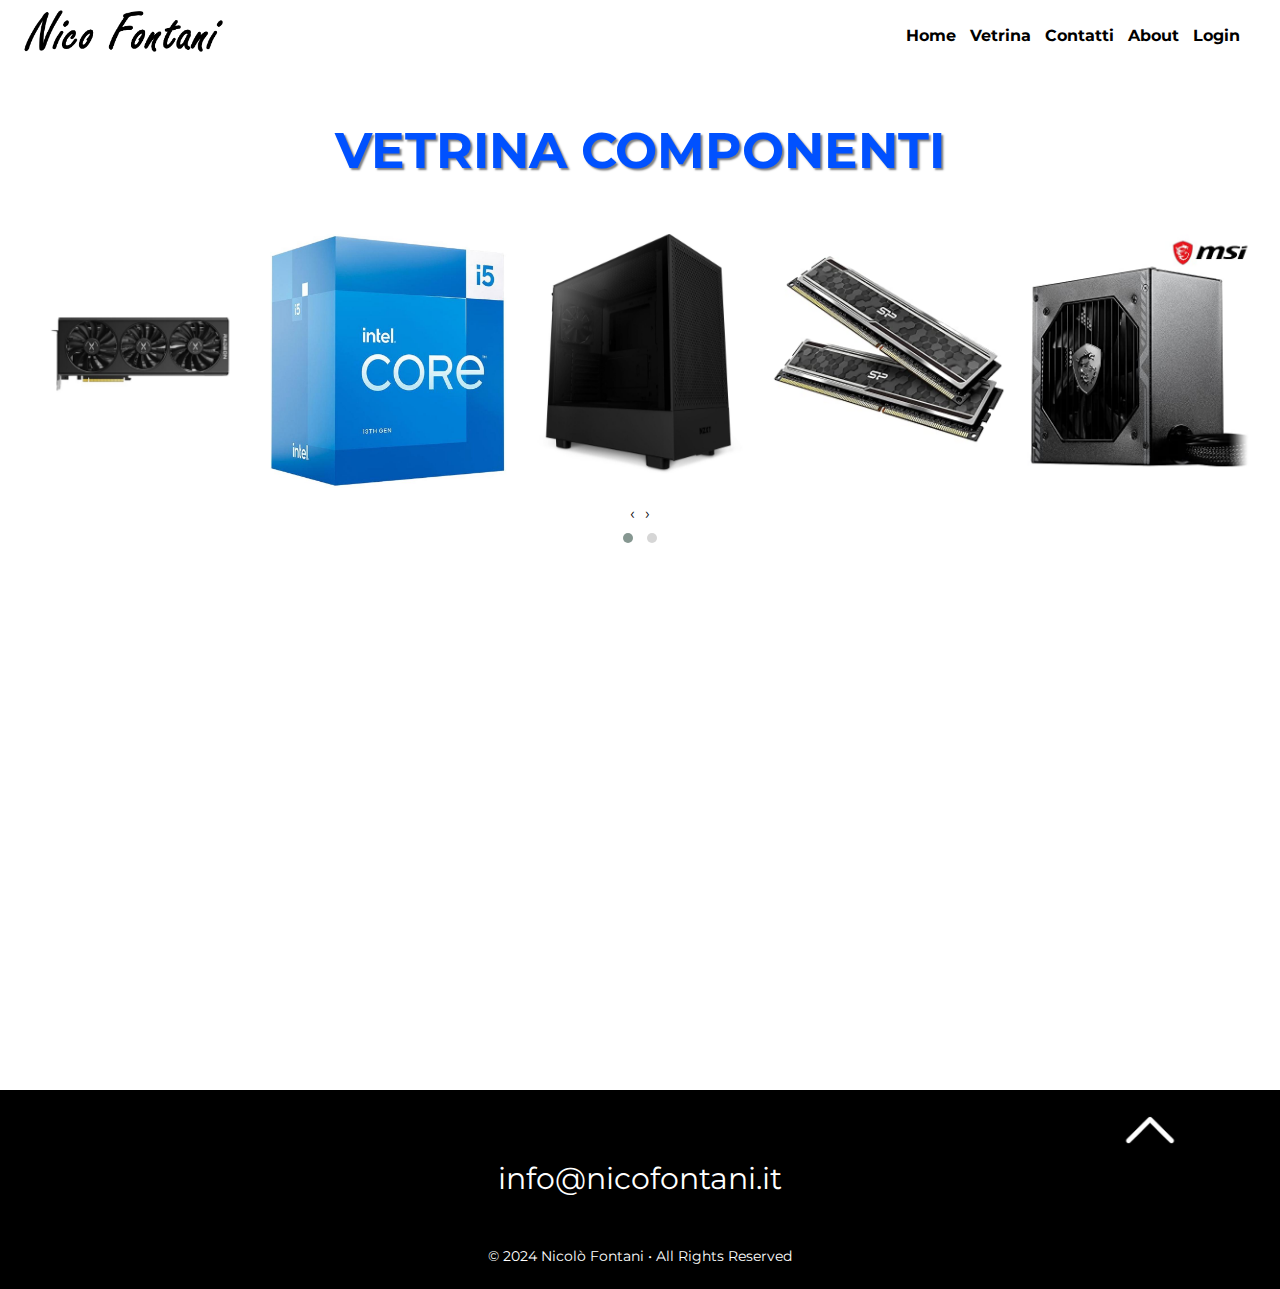
<file: Vetrina.html>
<!DOCTYPE html>
<html lang="it">
<head>
  <link rel="apple-touch-icon" sizes="57x57" href="images/favicon//apple-icon-57x57.png">
<link rel="apple-touch-icon" sizes="60x60" href="images/favicon/apple-icon-60x60.png">
<link rel="apple-touch-icon" sizes="72x72" href="images/favicon/apple-icon-72x72.png">
<link rel="apple-touch-icon" sizes="76x76" href="images/favicon/apple-icon-76x76.png">
<link rel="apple-touch-icon" sizes="114x114" href="images/favicon/apple-icon-114x114.png">
<link rel="apple-touch-icon" sizes="120x120" href="images/favicon/apple-icon-120x120.png">
<link rel="apple-touch-icon" sizes="144x144" href="images/favicon/apple-icon-144x144.png">
<link rel="apple-touch-icon" sizes="152x152" href="images/favicon/apple-icon-152x152.png">
<link rel="apple-touch-icon" sizes="180x180" href="images/favicon/apple-icon-180x180.png">
<link rel="icon" type="image/png" sizes="192x192"  href="images/favicon/android-icon-192x192.png">
<link rel="icon" type="image/png" sizes="32x32" href="images/favicon/favicon-32x32.png">
<link rel="icon" type="image/png" sizes="96x96" href="images/favicon/favicon-96x96.png">
<link rel="icon" type="image/png" sizes="16x16" href="images/favicon/favicon-16x16.png">
<link rel="manifest" href="images/favicon/manifest.json">
<meta name="msapplication-TileColor" content="#ffffff">
<meta name="msapplication-TileImage" content="images/favicon/ms-icon-144x144.png">
  <meta charset="UTF-8">
  <meta name="viewport" content="width=device-width, initial-scale=1.0">
  <meta name="keywords" content="ASSEMBLAGGIO PC, hardware, componenti, computer, montaggio">
  <title>Vetrina</title>
  <link rel="stylesheet" href="css/styles.css">
  <link rel="stylesheet" href="https://fonts.googleapis.com/css2?family=Montserrat:wght@400;700&display=swap">
  <link rel="stylesheet" href="css/owl.carousel.min.css">
  <link rel="stylesheet" href="css/owl.theme.default.min.css">
  <script src="js/jquery.min.js"></script>
  <script src="js/owl.carousel.js"></script>

  <script type="text/javascript">

    $( document ).ready(function(){

      $('.owl-carousel').owlCarousel({
        loop:true,
        margin:10,
        nav:true,
        responsive:{
            0:{
                items:1
            },
            600:{
                items:3
            },
            1000:{
                items:5
            }
        }
    })
    });

  </script>
</head>

<body>
  <header>
    <div class="logo">
      <a href="Home.html">
        <img src="images/logosito1.png" alt="Logo">
      </a></div>
    <nav class="menu">
      <ul>
        <li><a href="Home.html">Home</a></li>
        <li><a href="Vetrina.html">Vetrina</a></li>
        <li><a href="Contatti.html">Contatti</a></li>
        <li><a href="About.html">About</a></li>
        <li><a href="Login.html">Login</a></li>
      </ul>
    </nav>
  </header>
  <main>
    <div class="container">
      <h1>VETRINA COMPONENTI</h1>
      <br>
      <div class="owl-carousel owl-theme">
        <div class="item"><a href="https://amzn.to/3Qhh3xs"target="_blank"><img src="images/vetrina_gpu1.jpg"></a></div>
        <div class="item"><a href="https://amzn.to/3UcxQmI"target="_blank"><img src="images/vetrina_cpu.jpg"></a></div>
        <div class="item"><a href="https://amzn.to/3Ug3f7D"target="_blank"><img src="images/vetrina_case.jpg"></a></div>
        <div class="item"><a href="https://amzn.to/3xUMtn5"target="_blank"><img src="images/vetrina_ram.jpg"></a></div>
        <div class="item"><a href="https://amzn.to/3UePHJx"target="_blank"><img src="images/vetrina_psu.jpg"></a></div>
        <div class="item"><a href="https://amzn.to/3Ucy1hS"target="_blank"><img src="images/vetrina_motherboard.jpg"></a></div> 
    </div>
    
    </div>
  </main>
  <footer>
    <div class="footer-content">
      <a href="#top">
        <img src="images/freccia.png" alt="Torna all'inizio" />
       </a>
      <p class="footer-email">info@nicofontani.it</p>
      <p class="footer-copyright">© 2024 Nicolò Fontani •​ All Rights Reserved</p>
    </div>
  </footer>
</body>
</html>
</file>
<file: css/styles.css>
body {
    background-color: white;
    margin: 0;
    padding: 0;
    overflow-x: hidden;
    font-family: 'Montserrat', sans-serif;
  }
  
  header {
  position: absolute;
    height: 50px;
    top: 0;
    left: 0;
    width: 100%;
    display: flex;
    justify-content: space-between;
    align-items: center;
    padding: 10px 20px;
    background-color: transparent;
  }

  main {
    min-height: calc(100vh - 50px); /* Altezza minima pari all'altezza dello schermo meno l'altezza dell'header */
    padding: 20px; /* Ad esempio, padding per evitare che i contenuti si attacchino ai bordi */
  }
  
  .logo img {
    max-height: 50px;
  }
  
  .menu {
    font-family: 'Montserrat', sans-serif;
    margin-right: 50px;
  }
  
  .menu ul {
    list-style-type: none;
    margin: 0;
    padding: 0;
  }
  
  .menu ul li {
    display: inline;
    margin-right: 10px;
  }
  
  .menu ul li a {
    font-weight: bold; /* rendi i link in grassetto */
    color: black; /* rendi i link neri */
    text-decoration: none; /* rimuovi sottolineatura */
  }
  
  .menu ul li a:hover, /* Cambia colore al passaggio del mouse */
  .menu ul li a:active { /* Cambia colore quando viene cliccato */
    color: rgb(0, 81, 255); /* rendi i link gialli */
  }
  
  .container {
    text-align: center;
    font-family: 'Montserrat', sans-serif;
  }
  
  h1 {
    text-align: center;
    margin-top: 100px;
    font-weight: bold;
    font-size: 50px;
    color: rgb(0, 81, 255);
    text-shadow: 2px 2px 2px rgba(0, 0, 0, 0.5);
  }
  
  h3 {
    margin-top: 100px;
    margin-bottom: 2px;
    font-weight: bold;
    font-size: 50px;
    color: rgb(255, 255, 255);
    text-shadow: 4px 4px 4px rgba(0, 0, 0, 0.5);
  }

  h5 {
    margin-top: 2px;
    font-weight: bold;
    font-size: 40px;
    color: rgb(255, 255, 255);
    text-shadow: 4px 4px 4px rgba(0, 0, 0, 0.5);
  }

  .row {
    display: flex;
    justify-content: center;
  }
  
  .column {
    flex: 0 0 20%;
    padding: 10px;
    text-align: center;
  }
  
  .column img {
    max-width: 70%;
  }
  
  .column p {
    margin-top: 7px;
  }

  .contact-info {
    font-size: 30px;
  }

  .social-icons a {
    margin: 100px;
    text-align: center;/* Aggiunge uno spazio di 10px tra le immagini */
  }
  
  footer {
    background-color: black;
    color: white;
    text-align: center;
    padding: 10px 0;
    margin-top: 200px;
    clear: both; 
  }
  
  
  .footer-email {
    margin-top: 50px;
    font-size: 30px;
    font-family: 'Montserrat', sans-serif;
    clear: both; 
  }
  
  .footer-copyright {
    margin-top: 50px;
    font-size: 14px;
    font-family: 'Montserrat', sans-serif;
    clear: both; 
  }

  footer img {
    width: 60px; /* Dimensioni desiderate */
    height: auto; /* Mantieni l'aspect ratio */
    float: right;
    margin-right: 100px;
    clear: both; 
}
  
  .profile-image {
    margin-top: 100px;
    width: 300px;
    height: 300px;
    border-radius: 50%; /* Rende l'immagine rotonda */
  }

  .chisono {
    font-weight: bold;
    font-size: 30px;
    margin-top: 50px;
  }

  .infosocial {
    font-weight: bold;
    text-align: center;
    font-size: 30px;
    margin-top: 200px;
  }

.login-container {
  position: relative; /* Importante per il posizionamento assoluto del logo */
  margin-top: 80px; /* Margine superiore per evitare sovrapposizione con l'header */
  display: flex;
  justify-content: center;
  align-items: center;
  height: calc(100vh - 60px); /* Altezza della finestra meno altezza dell'header */
  background-color: #f2f2f2;
}
  
  .login-box {
    background-color: white;
    border-radius: 20px;
    box-shadow: 0px 0px 5px rgba(0, 0, 0, 0.3);
    padding: 50px;
    width: 400px;
  }
  
  .login-title {
    text-align: center;
    font-size: 32px;
    margin-bottom: 30px;
  }
  
  .input-box {
    margin-bottom: 20px;
  }
  
  .input-label {
    display: block;
    margin-bottom: 10px;
    font-weight: bold;
  }
  
  .input-field {
    width: 100%;
    padding: 15px;
    border: 1px solid #ccc;
    border-radius: 5px;
    font-size: 16px;
  }
  
  .remember-me,
  .forgot-password,
  .register-link {
    text-align: center;
    font-size: 14px;
    margin-top: 20px;
  }
  
  .checkbox-label {
    margin-left: 5px;
  }
  
  .forgot-password-link,
  .register-link-text {
    font-weight: bold;
    text-decoration: none;
    color: blue;
  }
  
  .forgot-password-link:hover,
  .register-link-text:hover {
    text-decoration: underline;
  }

  .login-button {
    display: block;
    margin-top: 20px;
    font-weight: bold;
    width: 100%;
    padding: 15px;
    border: none;
    border-radius: 10px;
    font-size: 18px;
    background-color: rgb(0, 81, 255);
    color: rgb(255, 255, 255);
    cursor: pointer;
    transition: background-color 0.3s;
  }
  
  .login-button:hover {
    background-color: rgb(78, 129, 241);
  }




  .torna-button {
    display: block;
    margin: 20px auto; /* Centra il pulsante orizzontalmente e aggiunge margine sopra e sotto */
    font-weight: bold;
    text-align: center;
    text-decoration: none;
    margin-top: 100px ;
    width: 500px; /* Dimensioni desiderate */
    padding: 15px;
    border: none;
    border-radius: 10px;
    font-size: 18px;
    background-color: rgb(0, 81, 255);
    color: rgb(255, 255, 255);
    cursor: pointer;
    transition: background-color 0.3s;
  }
  
  .torna-button:hover {
    background-color: rgb(78, 129, 241);
  }




  .crea-button {
    display: block;
    margin: 20px auto; /* Centra il pulsante orizzontalmente e aggiunge margine sopra e sotto */
    font-weight: bold;
    text-align: center;
    text-decoration: none;
    margin-top: 50px ;
    margin-bottom: -50px ;
    width: 500px; /* Dimensioni desiderate */
    padding: 15px;
    border: none;
    border-radius: 10px;
    font-size: 18px;
    background-color: rgb(0, 81, 255);
    color: rgb(255, 255, 255);
    cursor: pointer;
    transition: background-color 0.3s;
  }
  
  .crea-button:hover {
    background-color: rgb(78, 129, 241);
  }



  .step-title1 {
    margin-top: 50px;
    float: left;
    text-align: justify;
    font-size: 24px;
    margin-bottom: 10px;
    margin-left: 100px;
  }
  .step-description1 {
    float: left;
    height: 100%; 
    width: 60%; 
    font-size: larger; 
    text-align: justify;
    margin-left: 100px;
    margin-bottom: 50px;
  
  }
  .step-image1 {
    float: right; 
    width: 20%; 
    margin-right: 6%;  
    border-radius: 20px;
    margin-bottom: 50px;
  
  }

  
  .step-title2 {
    margin-top: 50px;
    float: right;
    text-align: justify;
    font-size: 24px;
    margin-bottom: 10px;
    margin-right: 100px;
  }
  .step-description2 {
    float: right;
    height: 100%; 
    width: 60%; 
    font-size: larger; 
    text-align: justify;
    margin-right: 100px;
    margin-bottom: 50px;
    
    
  }
  .step-image2 {
    float: left; 
    width: 20%; 
    margin-left: 6%;  
    border-radius: 20px;
    margin-bottom: 50px;
  
  }

.tornasu {
    width: 3%;
    height: 3%;
    position: fixed;
    bottom: 80px; /* Distanza dal fondo dello schermo */
    right: 10px; /* Distanza dalla destra dello schermo */
    display: flex;
    align-items: center;
    justify-content: center;
    cursor: pointer; /* Cambia il cursore al passaggio del mouse */
}
</file>
